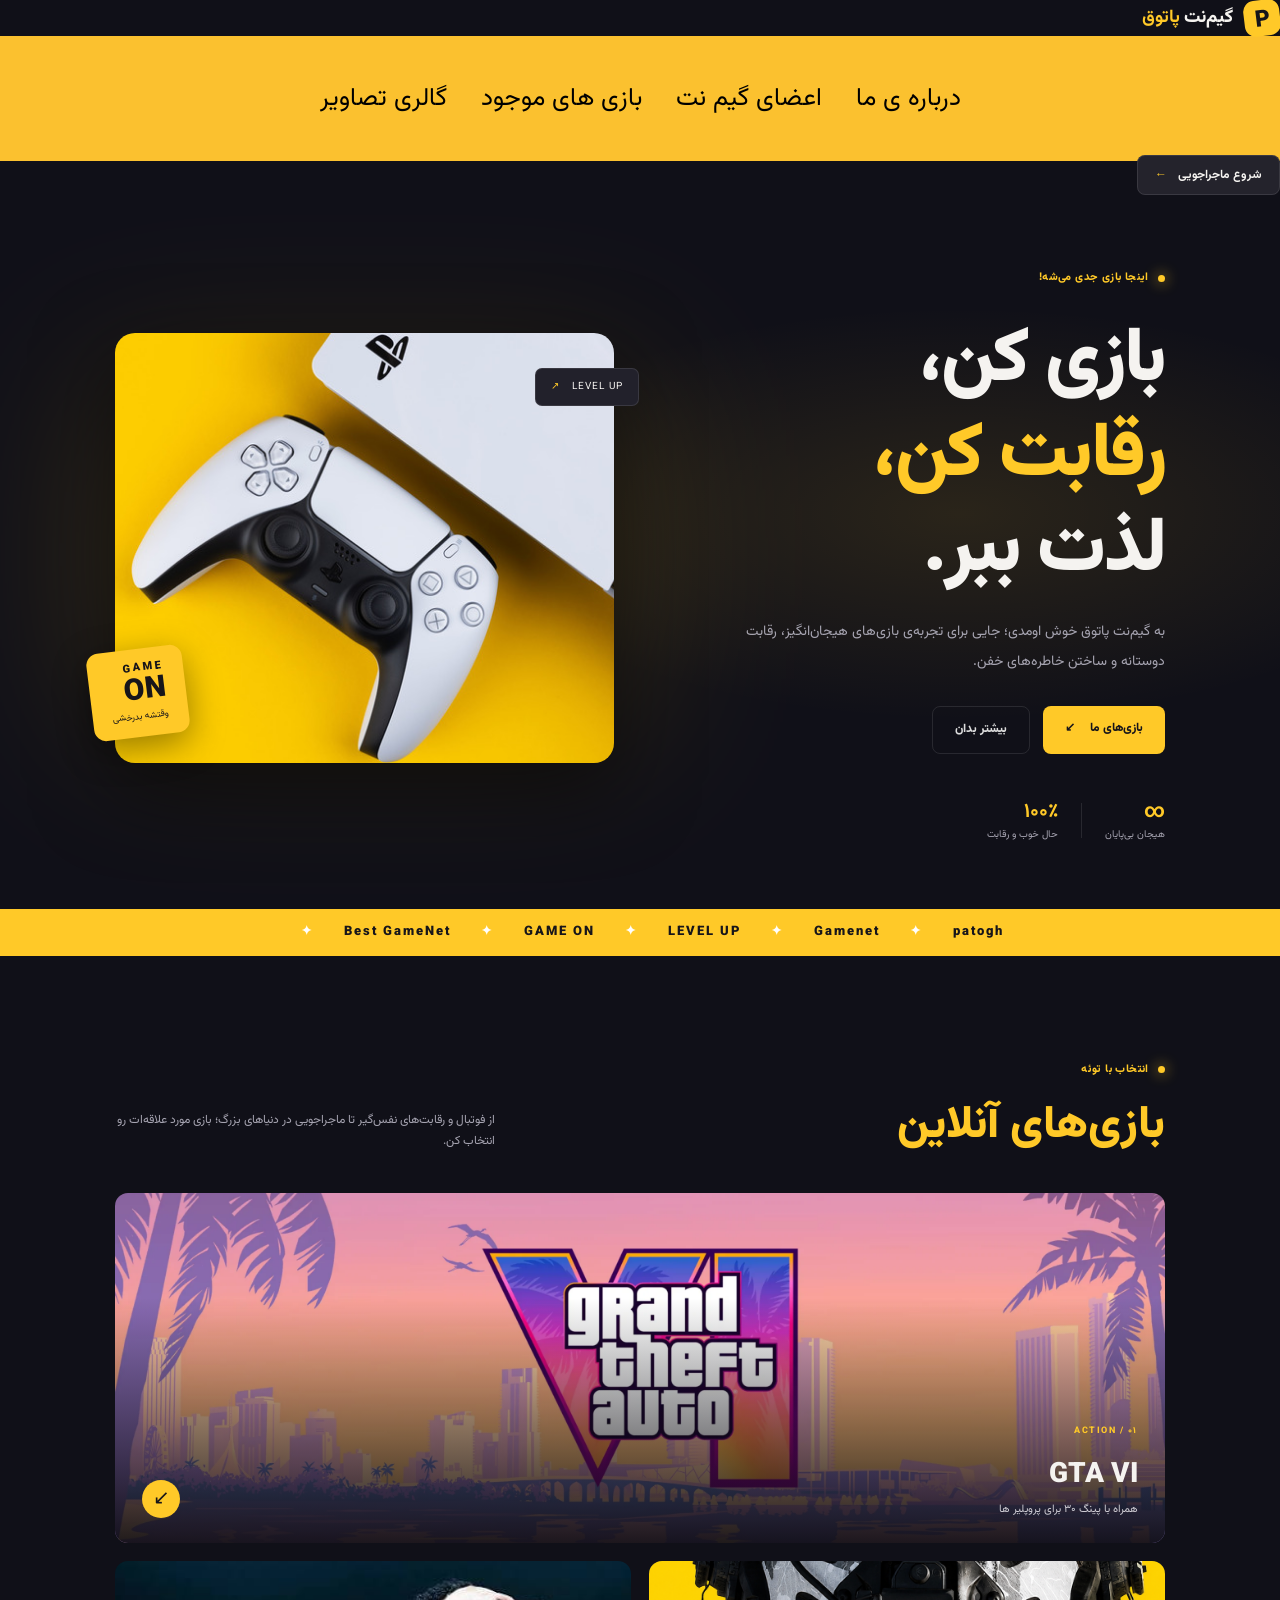
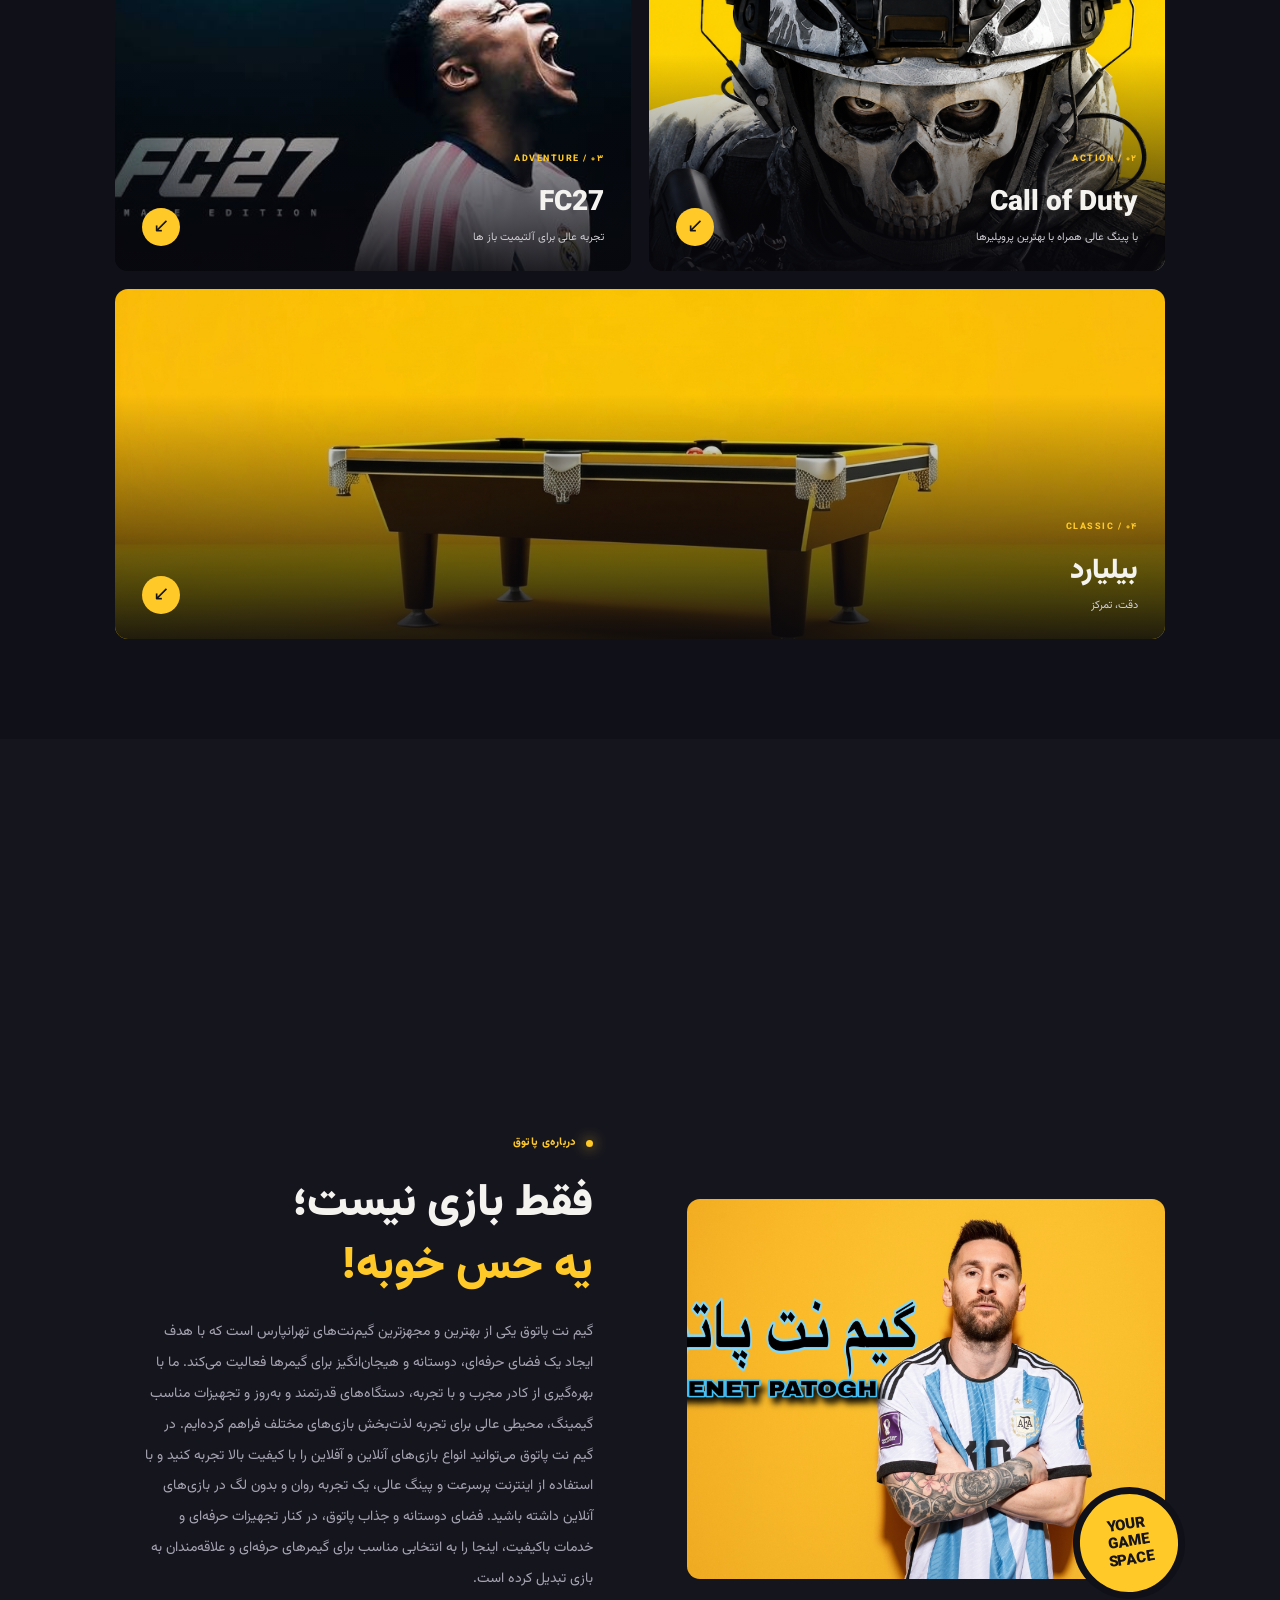
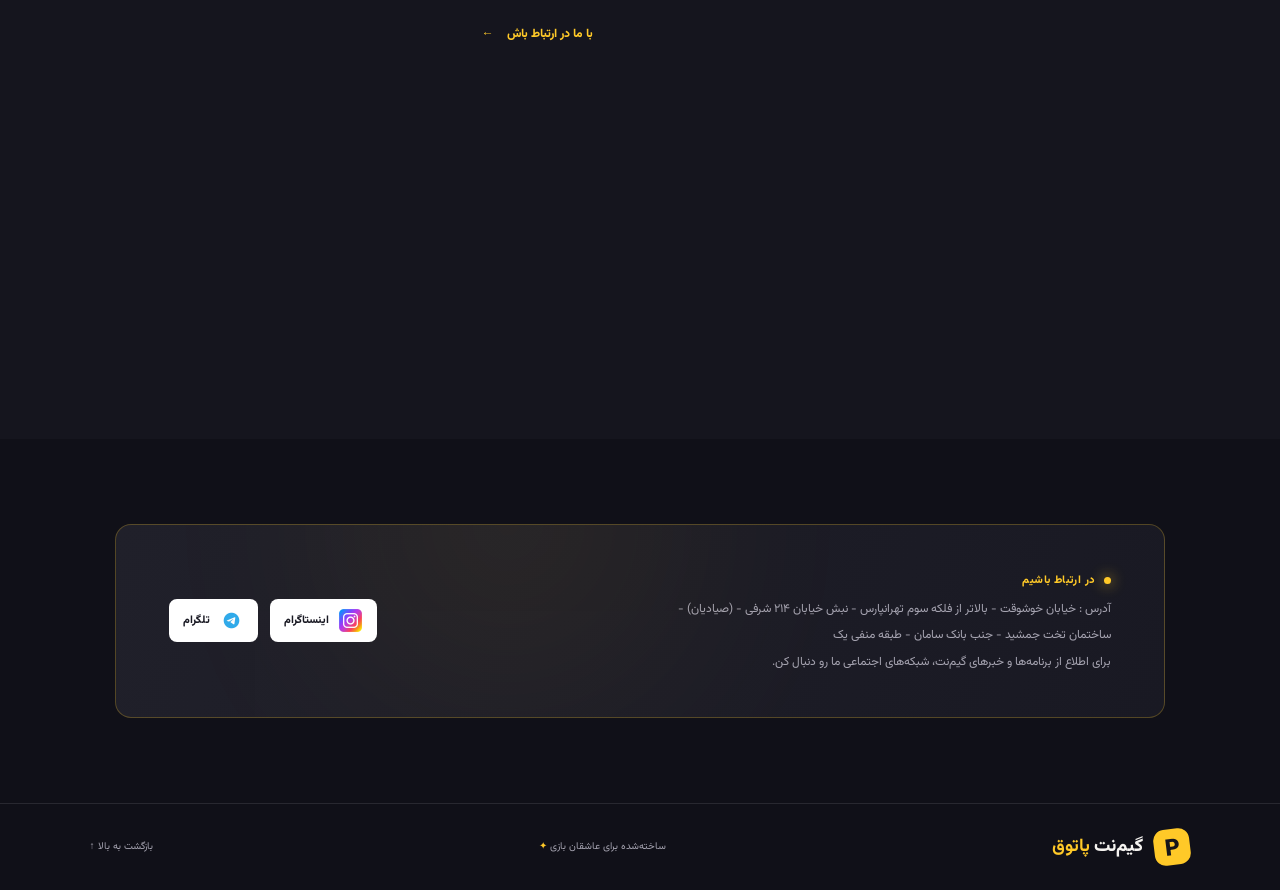
<file: index.html>
<!doctype html>
<html lang="fa" dir="rtl">
  <head>
    <meta charset="UTF-8" />
    <meta name="viewport" content="width=device-width, initial-scale=1.0" />
    <meta name="theme-color" content="#101018" />
    <meta name="description" content="گیم‌نت پاتوق؛ تجربه‌ای متفاوت از بازی، رقابت و سرگرمی" />
    <title>گیم‌نت پاتوق | دنیای بازی</title>
    <link rel="stylesheet" href="style2.css">
    <link rel="stylesheet" href="style.css" />
    <link rel="preconnect" href="https://fonts.googleapis.com" />
    <link rel="preconnect" href="https://fonts.gstatic.com" crossorigin />
    <link
      href="https://fonts.googleapis.com/css2?family=Vazirmatn:wght@400;500;600;700;800;900&display=swap"
      rel="stylesheet"
    />
  </head>
  <body>
    <header class="site-header">
      <a class="brand" href="#home" aria-label="گیم‌نت پاتوق">
        <span class="brand-mark">P</span>
        <span>گیم‌نت <b>پاتوق</b></span>
      </a>
       <div class="menu">
      <ul class="header-list">
        <li class="header-item"><a href="#yek">درباره ی ما</a></li>
        <li class="header-item">
          <a href="member.html" target="_blank">اعضای گیم نت</a>
        </li>
        <li class="header-item"><a href="game.html">بازی های موجود</a></li>
        <li class="header-item"><a href="galery.html">گالری تصاویر</a></li>
      </ul>
    </div>
      </nav>
      <a class="header-cta" href="#games">شروع ماجراجویی <span>←</span></a>
      <button class="menu-toggle" aria-label="باز کردن منو" aria-expanded="false">☰</button>
    </header>

    <main>
      <section class="hero" id="home">
        <div class="hero-copy">
          <span class="eyebrow"><i></i> اینجا بازی جدی می‌شه!</span>
          <h1>بازی کن،<br /><em>رقابت کن،</em><br />لذت ببر.</h1>
          <p>
            به گیم‌نت پاتوق خوش اومدی؛ جایی برای تجربه‌ی بازی‌های هیجان‌انگیز، رقابت دوستانه و ساختن
            خاطره‌های خفن.
          </p>
          <div class="hero-actions">
            <a class="btn btn-primary" href="#games">بازی‌های ما <span>↙</span></a>
            <a class="btn btn-ghost" href="#about">بیشتر بدان</a>
          </div>
          <div class="hero-meta">
            <div><strong>∞</strong><span>هیجان بی‌پایان</span></div>
            <div class="meta-line"></div>
            <div><strong>۱۰۰٪</strong><span>حال خوب و رقابت</span></div>
          </div>
        </div>
        <div class="hero-art">
          <div class="hero-glow"></div>
          <img src="jej/image/intro-1772377579 (1).jpg" alt="تصویر گیم‌نت پاتوق با تم فوتبال" />
          <div class="hero-sticker"><span>GAME</span><b>ON</b><small>وقتشه بدرخشی</small></div>
          <div class="float-tag">LEVEL UP <span>↗</span></div>
        </div>
      </section>

      <section class="ticker" aria-label="شعار گیم‌نت">
        <div>
         Best GameNet <span>✦</span> GAME ON <span>✦</span> LEVEL UP <span>✦</span> Gamenet
          <span>✦</span> patogh <span>✦</span>
        </div>
      </section>

      <section class="games section" id="games">
        <div class="section-heading">
          <div>
            <span class="eyebrow"><i></i> انتخاب با توئه</span>
            <h2> <em>بازی‌های آنلاین</em></h2>
          </div>
          <p>
            از فوتبال و رقابت‌های نفس‌گیر تا ماجراجویی در دنیاهای بزرگ؛ بازی مورد علاقه‌ات رو انتخاب
            کن.
          </p>
        </div>
        <div class="game-grid">
          <article class="game-card game-card-wide">
            <img src="jej/image/media-GTA-VI-landing-cover-scaled.webp" alt="بازی فوتبال FC 27" />
            <div class="card-shade"></div>
            <div class="card-content">
              <span class="card-number">۰۱ / ACTION</span>
              <h3>GTA VI</h3>
              <p>همراه با پینگ ۳۰ برای پروپلیر ها</p>
              <a href="#contact" aria-label="اطلاعات بیشتر درباره FC 27">↙</a>
            </div>
          </article>
          <article class="game-card">
            <img src="images/colchat.png" alt="بازی Call of Duty" />
            <div class="card-shade"></div>
            <div class="card-content">
              <span class="card-number">۰۲ / ACTION</span>
              <h3>Call of Duty</h3>
              <p>با پینگ عالی همراه با بهترین پروپلیرها</p>
              <a href="#contact" aria-label="اطلاعات بیشتر درباره Call of Duty">↙</a>
            </div>
          </article>
          <article class="game-card">
            <img src="jej/image/images.jpeg" alt="بازی Grand Theft Auto VI" />
            <div class="card-shade"></div>
            <div class="card-content">
              <span class="card-number">۰۳ / ADVENTURE</span>
              <h3>FC27</h3>
              <p>تجربه عالی برای آلتیمیت باز ها</p>
              <a href="#contact" aria-label="اطلاعات بیشتر درباره GTA VI">↙</a>
            </div>
          </article>
          <article class="game-card game-card-wide billiard">
            <img src="images/biligem.jpeg" alt="میز بیلیارد" />
            <div class="card-shade"></div>
            <div class="card-content">
              <span class="card-number">۰۴ / CLASSIC</span>
              <h3>بیلیارد</h3>
              <p>دقت، تمرکز </p>
              <a href="#contact" aria-label="اطلاعات بیشتر درباره بیلیارد">↙</a>
            </div>
          </article>
        </div>
      </section>

      <section class="about section" id="about">
        <div class="about-visual">
          <img src="images/gamenetmessi.jpeg" alt="گیم‌نت پاتوق" /><span class="about-badge"
            >YOUR<br />GAME<br />SPACE</span
          >
        </div>
        <div class="about-copy">
          <span class="eyebrow"><i></i> درباره‌ی پاتوق</span>
          <h2 id="yek">فقط بازی نیست؛<br /><em>یه حس خوبه!</em></h2>
          <p>
            
          گیم نت پاتوق یکی از بهترین و مجهزترین گیم‌نت‌های تهرانپارس است که با هدف ایجاد یک فضای
          حرفه‌ای، دوستانه و هیجان‌انگیز برای گیمرها فعالیت می‌کند. ما با بهره‌گیری از کادر مجرب و
          با تجربه، دستگاه‌های قدرتمند و به‌روز و تجهیزات مناسب گیمینگ، محیطی عالی برای تجربه
          لذت‌بخش بازی‌های مختلف فراهم کرده‌ایم. در گیم نت پاتوق می‌توانید انواع بازی‌های آنلاین و
          آفلاین را با کیفیت بالا تجربه کنید و با استفاده از اینترنت پرسرعت و پینگ عالی، یک تجربه
          روان و بدون لگ در بازی‌های آنلاین داشته باشید. فضای دوستانه و جذاب پاتوق، در کنار تجهیزات
          حرفه‌ای و خدمات باکیفیت، اینجا را به انتخابی مناسب برای گیمرهای حرفه‌ای و علاقه‌مندان به
          بازی تبدیل کرده است.
          </p>
          <a class="text-link" href="#contact">با ما در ارتباط باش <span>←</span></a>
        </div>
      </section>

      <section class="contact section" id="contact">
        <div class="contact-panel">
          <div>
            <span class="eyebrow"><i></i> در ارتباط باشیم</span>
<p>
        آدرس : خیابان خوشوقت - بالاتر از فلکه سوم تهرانپارس - نبش خیابان ۲۱۴ شرفی - (صیادیان) -
        ساختمان تخت جمشید - جنب بانک سامان - طبقه منفی یک</p>            <p>برای اطلاع از برنامه‌ها و خبرهای گیم‌نت، شبکه‌های اجتماعی ما رو دنبال کن.</p>
          </div>
          <div class="socials">
            <a href="https://www.instagram.com/patogh_game_net/" aria-label="اینستاگرام"
              ><img src="images/instagram.webp" alt="" />اینستاگرام</a
            >
            <a href="https://t.me/patoghgamenett" aria-label="تلگرام"><img src="images/telegram.webp" alt="" />تلگرام</a>
          </div>
        </div>
      </section>
    </main>

    <footer>
      <a class="brand" href="#home"
        ><span class="brand-mark">P</span><span>گیم‌نت <b>پاتوق</b></span></a
      >
      <p>ساخته‌شده برای عاشقان بازی <span>✦</span></p>
      <a href="#home" class="back-top">بازگشت به بالا ↑</a>
    </footer>
    <script>
      const toggle = document.querySelector('.menu-toggle');
      const nav = document.querySelector('.nav');
      toggle.addEventListener('click', () => {
        const opened = nav.classList.toggle('is-open');
        toggle.setAttribute('aria-expanded', String(opened));
      });
      nav.querySelectorAll('a').forEach((link) =>
        link.addEventListener('click', () => {
          nav.classList.remove('is-open');
          toggle.setAttribute('aria-expanded', 'false');
        })
      );
    </script>
  </body>
</html>
</file>
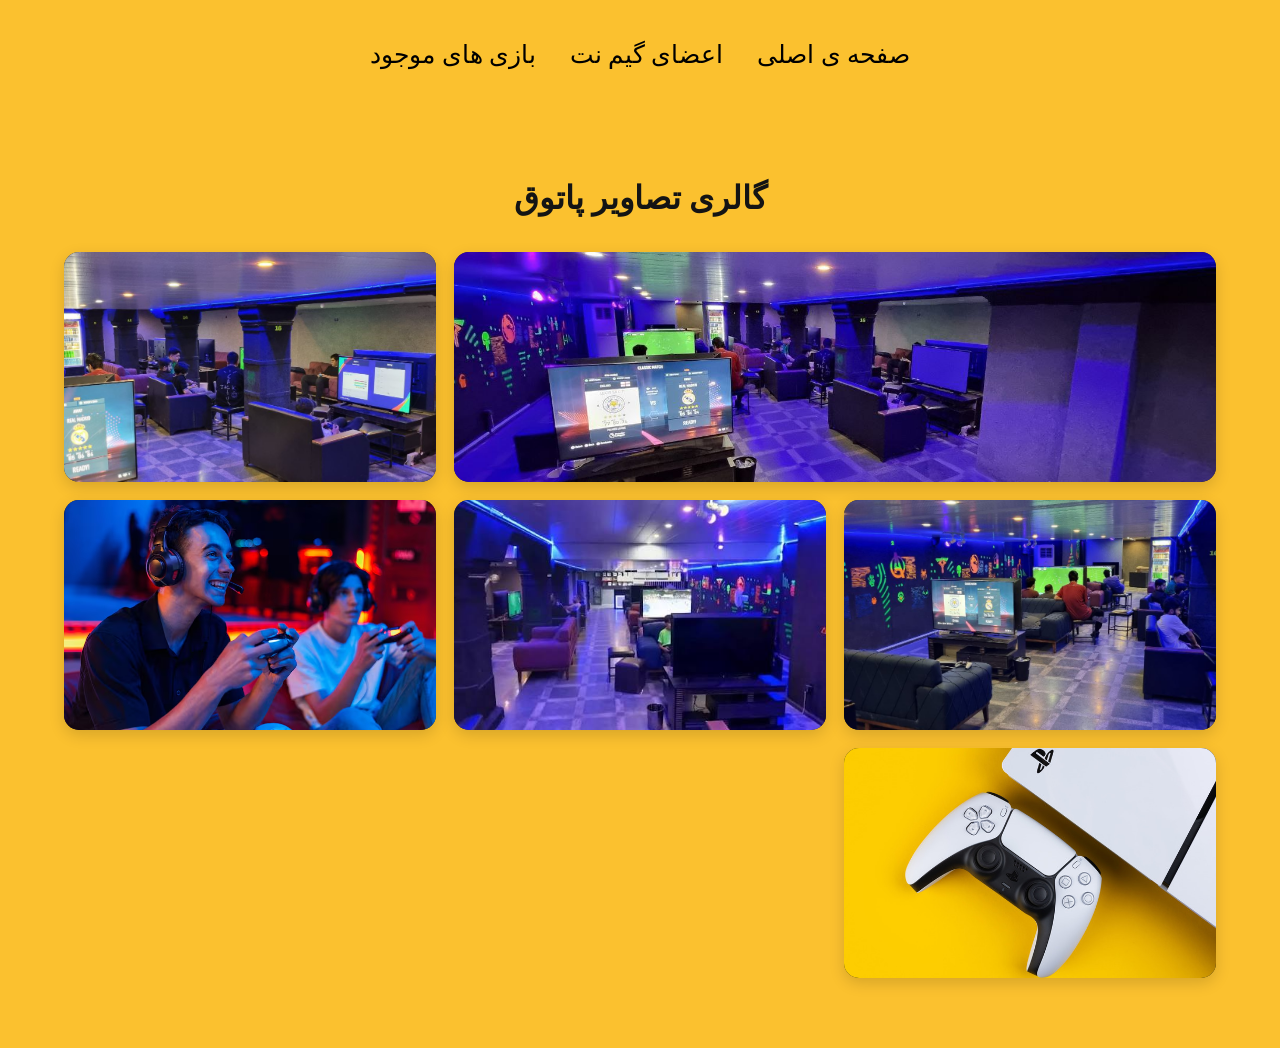
<file: galery.html>
<!doctype html>
<html dir="rtl" lang="en">
  <head>
    <meta charset="UTF-8" />
    <meta name="viewport" content="width=device-width, initial-scale=1.0" />
    <title>یم نت پاتوق | Gamenet patogh</title>
    <link rel="stylesheet" href="css/fifa.css" />
    <link rel="stylesheet" href="gal.css" />
  </head>
  <body>
    <div class="menu">
      <ul class="header-list">
        <li class="header-item"><a href="index.html">صفحه ی اصلی</a></li>
        <li class="header-item">
          <a href="member.html" target="_blank">اعضای گیم نت</a>
        </li>
        <li class="header-item"><a href="game.html">بازی های موجود</a></li>
      </ul>
    </div>

    <section class="gallery">
      <div class="gallery-title">
        <h2>گالری تصاویر پاتوق</h2>
      </div>

      <div class="gallery-container">
        <div class="gallery-item item-large">
          <img
            src="jej/image/telegram-cloud-photo-size-4-5967802945955282401-y.jpg"
            alt="گیم نت پاتوق"
          />
        </div>

        <div class="gallery-item">
          <img
            src="jej/image/telegram-cloud-photo-size-4-5969844837832311628-y.jpg"
            alt="سیستم های گیمینگ"
          />
        </div>

        <div class="gallery-item">
          <img
            src="jej/image/telegram-cloud-photo-size-4-5969844837832311627-y.jpg"
            alt="محیط گیم نت"
          />
        </div>

        <div class="gallery-item">
          <img src="jej/image/images (9).jpeg" alt="بازی گروهی" />
        </div>

        <div class="gallery-item">
          <img
            src="jej/image/two-teen-friends-headphones-are-playing-game-console-using-gamepads-smiling_1268-25912.avif"
            alt="تجهیزات گیمینگ"
          />
        </div>

        <div class="gallery-item">
          <img src="jej/image/intro-1772377579 (1).jpg" alt="گیم نت پاتوق" />
        </div>
      </div>
    </section>
  </body>
</html>
</file>
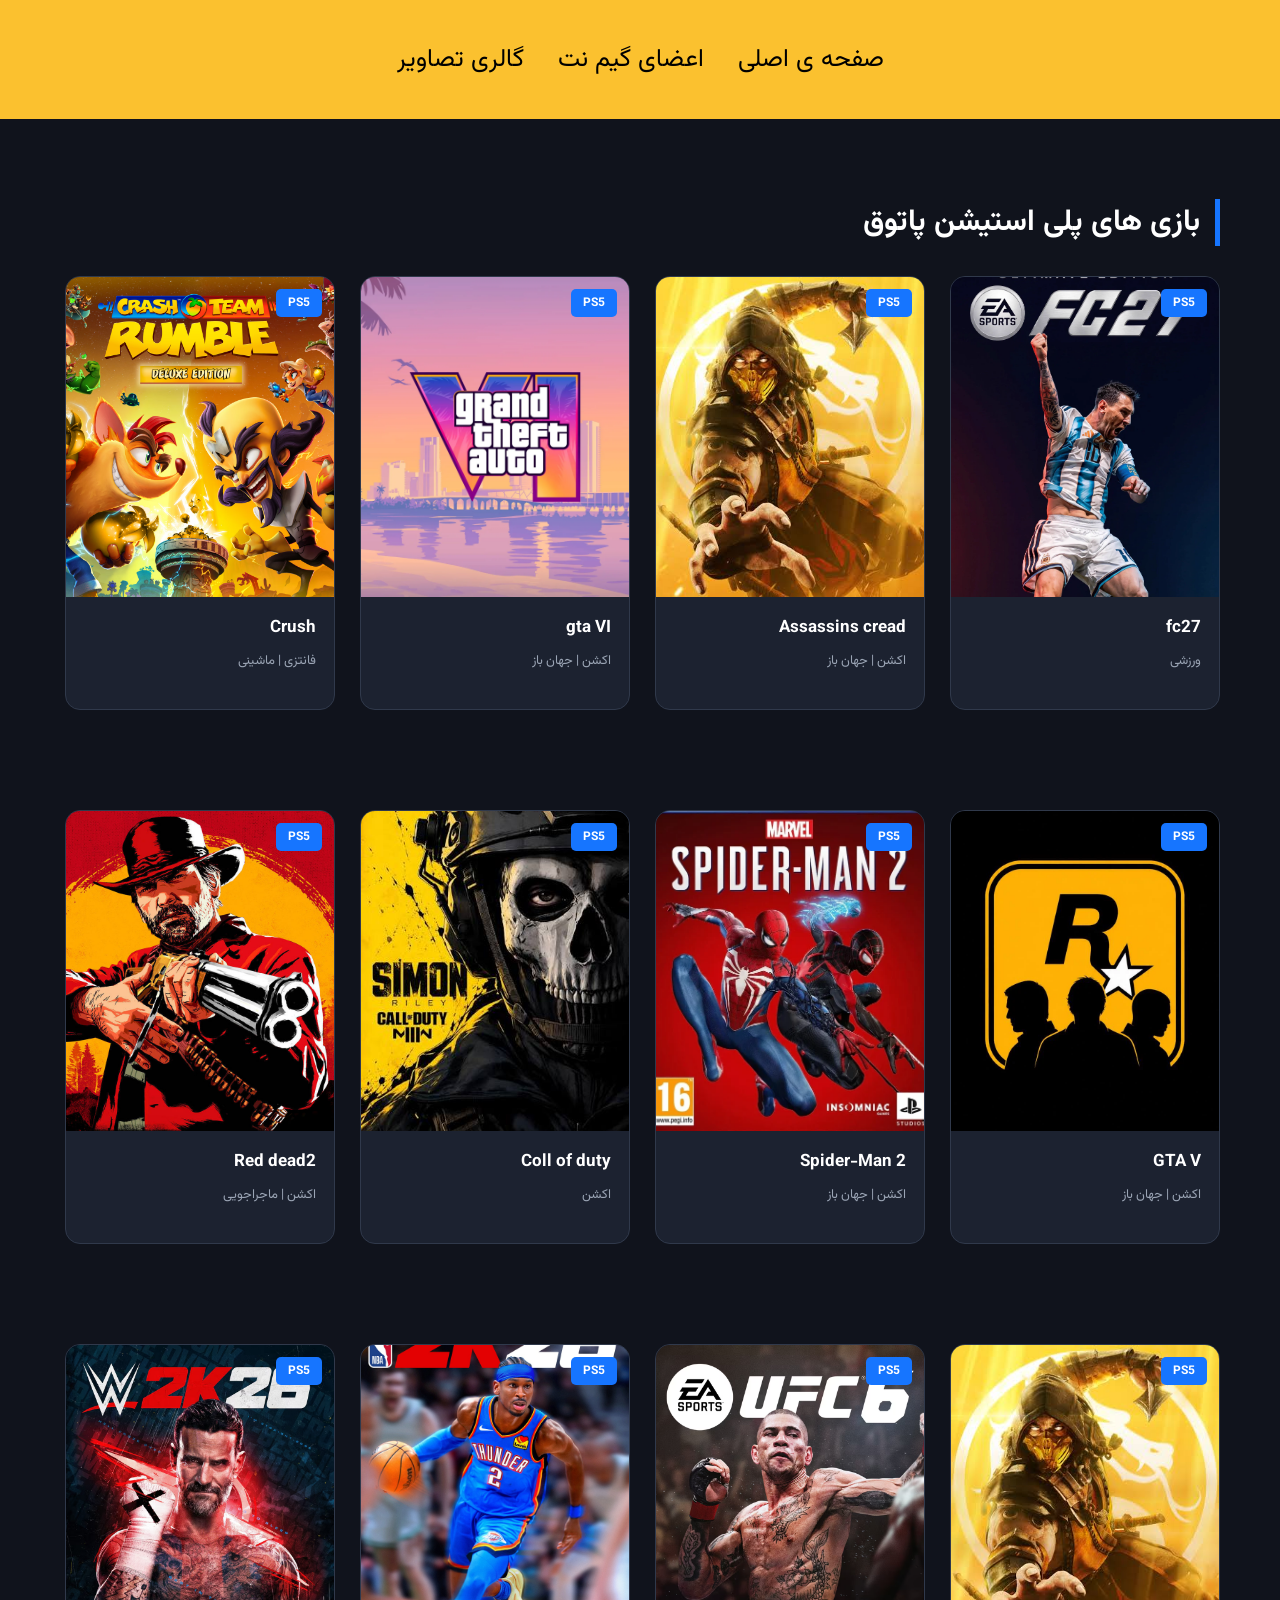
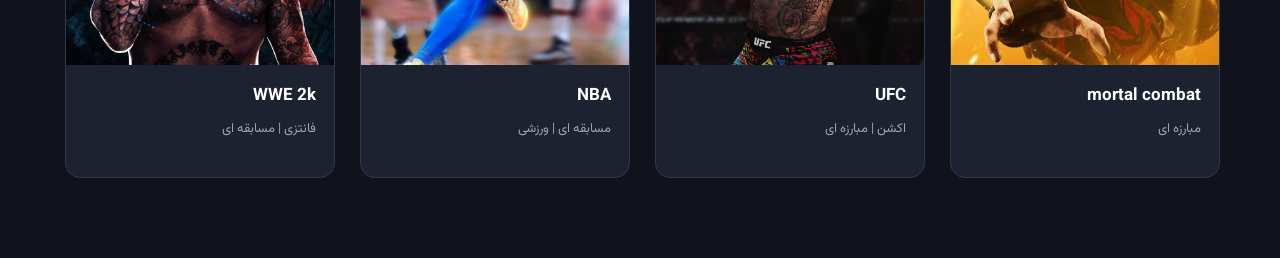
<file: game.html>
<!doctype html>
<html dir="rtl" lang="fa">
  <head>
    <meta charset="utf-8" />
    <meta name="viewport" content="width = device-width,initial-scale=1.0" />
    <title>گیم نت پاتوق | Gamenet patogh</title>
    <link rel="stylesheet" href="css/fifa.css" />
    <link rel="stylesheet" href="game.css" />
  </head>

  <body>
    <div class="menu">
      <ul class="header-list">
        <li class="header-item"><a href="index.html">صفحه ی اصلی</a></li>
        <li class="header-item">
          <a href="member.html" target="_blank">اعضای گیم نت</a>
        </li>
        <li class="header-item"><a href="galery.html">گالری تصاویر</a></li>
      </ul>
    </div>

    <section class="games">
      <h1 > بازی های پلی استیشن پاتوق</h1>

      <div class="games-container">
        <div class="game-card">
          <div class="game-image">
            <img src="jej/image/HN-G75HWEAAFkyh.webp" alt="" />
            <span class="badge">PS5</span>
          </div>

          <div class="game-info">
            <h2>fc27</h2>
            <p>ورزشی
            <div class="game-footer"></div>
          </div>
        </div>

        <div class="game-card">
          <div class="game-image">
            <img src="jej/image/images (10).jpeg" alt="Spider Man" />
            <span class="badge">PS5</span>
          </div>

          <div class="game-info">
            <h2>Assassins cread</h2>
            <p>اکشن | جهان باز</p>

            <div class="game-footer"></div>
          </div>
        </div>

              <div class="games-container">
        <div class="game-card">
          <div class="game-image">
            <img src="jej/image/media-GTA-VI-landing-cover-scaled.webp" alt="God of War" />
            <span class="badge">PS5</span>
          </div>

          <div class="game-info">
            <h2>gta VI</h2>
            <p>اکشن | جهان باز</p>

            <div class="game-footer"></div>
          </div>
        </div>

      <div class="games-container">
        <div class="game-card">
          <div class="game-image">
            <img src="jej/image/dde2775a23621bb54c0f4a0973944c952f9dd23c7c75c107.avif" alt="" />
            <span class="badge">PS5</span>
          </div>

          <div class="game-info">
            <h2>Crush</h2>
            <p>فانتزی | ماشینی</p>

            <div class="game-footer"></div>
          </div>
        </div>

        



      </div>
    </section>


       <section class="games">
      <div class="games-container">
        <div class="game-card">
          <div class="game-image">
            <img src="jej/image/HXTcwZ2XoAAT5nI.webp" alt="" />
            <span class="badge">PS5</span>
          </div>

          <div class="game-info">
            <h2>GTA V</h2>
            <p>اکشن | جهان باز
            <div class="game-footer"></div>
          </div>
        </div>

        <div class="game-card">
          <div class="game-image">
            <img src="jej/image/cover_large-e1695930545262.webp" alt="" />
            <span class="badge">PS5</span>
          </div>

          <div class="game-info">
            <h2>Spider-Man 2</h2>
            <p>اکشن | جهان باز</p>

            <div class="game-footer"></div>
          </div>
        </div>

              <div class="games-container">
        <div class="game-card">
          <div class="game-image">
            <img src="jej/image/images (6).jpeg" alt="" />
            <span class="badge">PS5</span>
          </div>

          <div class="game-info">
            <h2>Coll of duty</h2>
            <p>اکشن </p>

            <div class="game-footer"></div>
          </div>
        </div>

      <div class="games-container">
        <div class="game-card">
          <div class="game-image">
            <img src="jej/image/red_dead_redemption_2_wallpaper_v_2_by_3demerzel_ddhljyu-fullview.jpg" alt="" />
            <span class="badge">PS5</span>
          </div>

          <div class="game-info">
            <h2>Red dead2</h2>
            <p>اکشن | ماجراجویی</p>

            <div class="game-footer"></div>
          </div>
        </div>

        



      </div>
    </section>

     <section class="games">

      <div class="games-container">
        <div class="game-card">
          <div class="game-image">
            <img src="jej/image/images (10).jpeg" alt="" />
            <span class="badge">PS5</span>
          </div>

          <div class="game-info">
            <h2>mortal combat</h2>
            <p>مبارزه ای
            <div class="game-footer"></div>
          </div>
        </div>

        <div class="game-card">
          <div class="game-image">
            <img src="jej/image/83baec5746075ec3e379c096dfe68111095c91cb7139a633.avif" alt="Spider Man" />
            <span class="badge">PS5</span>
          </div>

          <div class="game-info">
            <h2>UFC</h2>
            <p>اکشن | مبارزه ای</p>

            <div class="game-footer"></div>
          </div>
        </div>

              <div class="games-container">
        <div class="game-card">
          <div class="game-image">
            <img src="jej/image/apps.23652.13957745975285029.52df9602-ccd8-4a0d-873f-5731652c7052 (1).96b7a071-ff3c-4629-9cf6-9b37098e28fa" alt="God of War" />
            <span class="badge">PS5</span>
          </div>

          <div class="game-info">
            <h2>NBA</h2>
            <p>مسابقه ای | ورزشی</p>

            <div class="game-footer"></div>
          </div>
        </div>

      <div class="games-container">
        <div class="game-card">
          <div class="game-image">
            <img src="jej/image/a1a698c1912cbafeaec1744f804491492af00a1c359d5806.avif" alt="" />
            <span class="badge">PS5</span>
          </div>

          <div class="game-info">
            <h2>WWE 2k</h2>
            <p>فانتزی | مسابقه ای</p>

            <div class="game-footer"></div>
          </div>
        </div>

        



      </div>
    </section>


    
  </body>
</html>
</file>
<file: style2.css>
* {
  margin: 0;
  padding: 0;
  box-sizing: border-box;
  scroll-behavior: smooth;
}
body {
  font-family: Byekan;
  background-color: #fbc12f;
}
.menu {
  background-color: #fbc12f;
}
.header-list {
  list-style-type: none;
  text-align: center;
}
.header-item {
  display: inline-block;
  padding: 40px 15px;
  font-size: 25px;
  color: black;
}
.header-item a {
  text-decoration: none;
  color: black;
}
.header-item:hover {
  color: white;
}
.aks {
  height: 1130px;
}

.bazi {
  text-align: center;
  display: inline-block;
}
.titr {
  font-size: 28px;
  text-align: center;
  background-color: #2596be;
  color: black;
  font-family: sans-serif;
  display: inline-block;
  border-radius: 50px;
  font-size: 40px;
  width: 400px;
  margin: 15px 0;
}
.bazi-list {
  list-style-type: none;
}
.bazi-item {
  list-style-type: none;
  width: 560px;
  height: 500px;
  display: inline-block;
}
.gta {
  width: 566px;
  height: 890px;
}
.fc27 {
  width: 569px;
  height: 890px;
}

.cod {
  width: 680px;
  height: 890px;
}
.biliard {
  width: 1200px;
  height: 880px;
  background-image: url(../images/biligem.jpeg);
  background-position: center;
  background-size: cover;
  display: inline-block;
}
.todar {
  width: 700px;
  height: 700px;
  background-color: rgba(255.255.255, 0.9);
  margin-right: 1100px;
  margin-top: 160px;
  border-radius: 20%;
  text-align: center;
  padding: 100px 70px;
  color: white;
}
.biliard-titr {
  font-size: 60px;
  text-align: center;
  padding-right: 120px;
  font-weight: bold;
}
.biliard-matn {
  line-height: 3;
  font-size: 25px;
  color: black;
  text-align: justify;
  padding-right: 50px;
  direction: rtl;
  margin-top: 50px;
}
.about {
  background-image: url(../images/gamepat.png);
  background-repeat: no-repeat;
  background-size: cover;
  height: 1300px;
  background-blend-mode: multiply;
}
.circle {
  width: 900px;
  display: inline-block;
  height: 900px;
  background-color: rgba(130, 130, 130, 0.7);
  margin-top: 190px;
  margin-right: 400px;
  border-radius: 50%;
  padding: 100px 70px;
  color: white;
}
.circle-titr {
  color: #fbc12f;
  font-size: 80px;
  text-align: center;
}
.circle-matn {
  line-height: 2.8;
  font-size: 22px;
  color: white;
  padding: 70px 14px;
  text-align: justify;
  direction: rtl;
  font-weight: bold;
}
.footer {
  height: 250px;
  background-color: white;
  text-align: center;
}
.footer p {
  font-size: 20px;
  padding-top: 30px;
  padding-right: 30px;
  border-radius: 30px;
  color: black;
  font-weight: bold;
  text-align: right;
}
.instagram {
  width: 90px;
}
.telegram {
  width: 90px;
}
.bale {
  width: 90px;
}
.aksha {
  display: flex;
  flex-direction: column;
}
.tasvir {
  max-width: 100%;
  height: auto;
  display: block;
  object-fit: cover;
  border-radius: 10px;
  transition: all 0.3s ease;
}
.crush {
  width: 100%;
}
.asas {
  width: 30%;
}
.ps5 {
  width: 98%;
}
</file>
<file: style.css>
@import url('https://fonts.googleapis.com/css2?family=Vazirmatn:wght@400;500;600;700;800;900&display=swap');
:root {
  --bg: #101018;
  --panel: #191923;
  --text: #f5f3f0;
  --muted: #a6a4b1;
  --accent: #ffc928;
  --accent2: #ff7a28;
  --line: rgba(255, 255, 255, 0.1);
}
* {
  box-sizing: border-box;
}
html {
  scroll-behavior: smooth;
  scroll-padding-top: 90px;
}
body {
  margin: 0;
  background: var(--bg);
  color: var(--text);
  font-family: 'Vazirmatn', Tahoma, sans-serif;
  line-height: 1.8;
}
a {
  color: inherit;
  text-decoration: none;
}

.brand {
  display: flex;
  align-items: center;
  gap: 11px;
  font-size: 18px;
  font-weight: 800;
}
.brand b {
  color: var(--accent);
}
.brand-mark {
  width: 36px;
  height: 36px;
  border-radius: 11px;
  background: var(--accent);
  color: #15151b;
  display: grid;
  place-items: center;
  font-size: 23px;
  font-weight: 900;
  transform: rotate(-7deg);
}
.nav {
  display: flex;
  gap: 34px;
  color: #c5c2cc;
  font-size: 13px;
}
.nav a:hover,
.text-link:hover {
  color: var(--accent);
}
.header-cta {
  font-size: 12px;
  font-weight: 700;
  background: #24232c;
  border: 1px solid var(--line);
  padding: 10px 17px;
  border-radius: 8px;
}
.header-cta span {
  color: var(--accent);
  margin-right: 8px;
}
.menu-toggle {
  display: none;
  background: none;
  border: 0;
  color: white;
  font-size: 25px;
}
.hero {
  min-height: 610px;
  padding: 75px 9% 65px;
  display: grid;
  grid-template-columns: 1fr 1fr;
  align-items: center;
  gap: 5%;
  overflow: hidden;
  background: radial-gradient(ellipse at 75% 45%, rgba(255, 201, 40, 0.11), transparent 37%);
}
.hero-copy {
  max-width: 520px;
}
.eyebrow {
  display: inline-flex;
  align-items: center;
  gap: 9px;
  color: var(--accent);
  font-size: 11px;
  font-weight: 800;
  letter-spacing: 0.4px;
}
.eyebrow i {
  width: 7px;
  height: 7px;
  border-radius: 50%;
  background: var(--accent);
  box-shadow: 0 0 14px var(--accent);
}
h1,
h2,
h3,
p {
  margin-top: 0;
}
.hero h1 {
  font-size: clamp(45px, 6vw, 76px);
  line-height: 1.25;
  margin: 20px 0 18px;
  font-weight: 900;
  letter-spacing: -2px;
}
.hero h1 em,
h2 em {
  font-style: normal;
  color: var(--accent);
}
.hero-copy > p,
.about-copy > p,
.contact-panel p {
  color: var(--muted);
  font-size: 14px;
  max-width: 450px;
  line-height: 2.2;
}
.hero-actions {
  display: flex;
  gap: 13px;
  margin-top: 28px;
}
.btn {
  padding: 12px 22px;
  border-radius: 8px;
  font-size: 12px;
  font-weight: 800;
}
.btn-primary {
  background: var(--accent);
  color: #17151a;
}
.btn-primary span {
  margin-right: 12px;
}
.btn-ghost {
  border: 1px solid var(--line);
  color: #ddd;
}
.hero-meta {
  display: flex;
  align-items: center;
  gap: 23px;
  margin-top: 44px;
}
.hero-meta div:not(.meta-line) {
  display: flex;
  flex-direction: column;
}
.hero-meta strong {
  font-size: 20px;
  color: var(--accent);
  line-height: 1.4;
}
.hero-meta span {
  font-size: 10px;
  color: var(--muted);
}
.meta-line {
  height: 35px;
  width: 1px;
  background: var(--line);
}
.hero-art {
  position: relative;
  max-width: 560px;
  justify-self: center;
  width: 100%;
}
.hero-art > img {
  width: 100%;
  height: 430px;
  object-fit: cover;
  object-position: center;
  border-radius: 20px;
  position: relative;
  z-index: 1;
  box-shadow: 0 25px 80px #0008;
}
.hero-glow {
  position: absolute;
  inset: 10% -5%;
  background: var(--accent);
  filter: blur(90px);
  opacity: 0.16;
}
.hero-sticker {
  position: absolute;
  z-index: 2;
  left: -25px;
  bottom: 38px;
  background: var(--accent);
  color: #17151a;
  padding: 14px 20px;
  border-radius: 12px;
  transform: rotate(-7deg);
  display: flex;
  flex-direction: column;
  line-height: 1.1;
  box-shadow: 0 10px 35px #0006;
}
.hero-sticker span {
  font-size: 11px;
  font-weight: 900;
  letter-spacing: 2px;
}
.hero-sticker b {
  font-size: 30px;
  font-weight: 900;
}
.hero-sticker small {
  font-size: 9px;
  margin-top: 5px;
}
.float-tag {
  position: absolute;
  z-index: 2;
  right: -25px;
  top: 35px;
  background: #22212b;
  border: 1px solid var(--line);
  padding: 9px 15px;
  border-radius: 7px;
  font-size: 10px;
  letter-spacing: 1px;
}
.float-tag span {
  color: var(--accent);
  margin-right: 8px;
}
.ticker {
  overflow: hidden;
  background: var(--accent);
  color: #17151a;
  white-space: nowrap;
  padding: 12px 0;
  font-size: 13px;
  font-weight: 900;
  letter-spacing: 2px;
}
.ticker div {
  text-align: center;
}
.ticker span {
  margin: 0 25px;
  color: #fff;
}
.section {
  padding: 100px 9%;
}
.section-heading {
  display: flex;
  justify-content: space-between;
  align-items: end;
  margin-bottom: 35px;
  gap: 30px;
}
.section-heading h2,
.about h2,
.contact h2 {
  font-size: clamp(30px, 4vw, 45px);
  line-height: 1.4;
  margin: 10px 0 0;
  font-weight: 900;
}
.section-heading > p {
  max-width: 380px;
  color: var(--muted);
  font-size: 12px;
  margin-bottom: 5px;
}
.game-grid {
  display: grid;
  grid-template-columns: repeat(2, 1fr);
  gap: 18px;
}
.game-card {
  height: 310px;
  position: relative;
  border-radius: 13px;
  overflow: hidden;
  background: #252530;
}
.game-card-wide {
  grid-column: span 2;
  height: 350px;
}
.game-card img {
  width: 100%;
  height: 100%;
  object-fit: cover;
  transition: transform 0.6s;
}
.game-card:hover img {
  transform: scale(1.05);
}
.game-card:nth-child(2) img {
  object-position: center 35%;
}
.card-shade {
  position: absolute;
  inset: 0;
  background: linear-gradient(0deg, rgba(8, 8, 13, 0.9), transparent 70%);
}
.card-content {
  position: absolute;
  bottom: 23px;
  right: 27px;
  left: 27px;
}
.card-number {
  font-size: 9px;
  letter-spacing: 1.5px;
  color: var(--accent);
  font-weight: 800;
}
.card-content h3 {
  font-size: 28px;
  margin: 5px 0 0;
  font-weight: 900;
  direction: ltr;
  text-align: right;
}
.card-content p {
  font-size: 11px;
  color: #d0ced5;
  margin: 0;
}
.card-content > a {
  position: absolute;
  left: 0;
  bottom: 2px;
  width: 38px;
  height: 38px;
  border-radius: 50%;
  background: var(--accent);
  color: #17151a;
  display: grid;
  place-items: center;
  font-size: 20px;
}
.about {
  display: grid;
  grid-template-columns: 1fr 1fr;
  gap: 9%;
  align-items: center;
  background: #15151e;
}
.about-visual {
  height: 380px;
  position: relative;
}
.about-visual img {
  width: 100%;
  height: 100%;
  object-fit: cover;
  border-radius: 13px;
}
.about-badge {
  position: absolute;
  bottom: -20px;
  right: -20px;
  background: var(--accent);
  color: #17151a;
  border: 7px solid var(--bg);
  border-radius: 50%;
  width: 112px;
  height: 112px;
  display: grid;
  place-content: center;
  text-align: center;
  font-size: 15px;
  font-weight: 900;
  line-height: 1.15;
  transform: rotate(-9deg);
}
.about-copy h2 {
  margin: 15px 0;
}
.about-copy > p {
  margin: 18px 0 25px;
}
.text-link {
  font-size: 12px;
  font-weight: 800;
  color: var(--accent);
}
.text-link span {
  margin-right: 10px;
}
.contact {
  padding-top: 85px;
  padding-bottom: 85px;
}
.contact-panel {
  border: 1px solid rgba(255, 201, 40, 0.25);
  background: linear-gradient(115deg, #20202a, #191923);
  border-radius: 16px;
  padding: 42px 5%;
  display: flex;
  align-items: center;
  justify-content: space-between;
  gap: 30px;
  position: relative;
  overflow: hidden;
}
.contact-panel:after {
  content: '';
  position: absolute;
  width: 260px;
  height: 260px;
  border-radius: 50%;
  background: var(--accent);
  filter: blur(130px);
  opacity: 0.12;
  left: 25%;
  top: -130px;
}
.contact h2 {
  font-size: 35px;
  margin: 10px 0;
}
.contact-panel p {
  margin: 0;
  font-size: 12px;
}
.socials {
  display: flex;
  gap: 12px;
  z-index: 1;
}
.socials a {
  display: flex;
  align-items: center;
  gap: 9px;
  background: #fff;
  color: #191923;
  border-radius: 8px;
  padding: 9px 14px;
  font-size: 11px;
  font-weight: 800;
}
.socials img {
  width: 25px;
  height: 25px;
  object-fit: contain;
}
footer {
  border-top: 1px solid var(--line);
  padding: 25px 7%;
  display: flex;
  align-items: center;
  justify-content: space-between;
}
footer p {
  font-size: 10px;
  color: var(--muted);
  margin: 0;
}
footer p span {
  color: var(--accent);
}
.back-top {
  font-size: 10px;
  color: var(--muted);
}
@media (max-width: 850px) {
  .site-header {
    padding: 0 5%;
  }
  .nav {
    gap: 18px;
  }
  .hero {
    padding: 60px 6%;
    gap: 3%;
  }
  .hero-art > img {
    height: 360px;
  }
  .section {
    padding: 75px 6%;
  }
  .contact-panel {
    align-items: flex-start;
    flex-direction: column;
  }
  .socials {
    margin-top: 8px;
  }
}
@media (max-width: 640px) {
  .site-header {
    height: 70px;
  }
  .header-cta {
    display: none;
  }
  .menu-toggle {
    display: block;
  }
  .nav {
    display: none;
    position: absolute;
    top: 69px;
    right: 0;
    left: 0;
    background: #191923;
    padding: 20px 7%;
    flex-direction: column;
    gap: 15px;
    border-bottom: 1px solid var(--line);
  }
  .nav.is-open {
    display: flex;
  }
  .hero {
    grid-template-columns: 1fr;
    padding: 50px 7% 55px;
  }
  .hero h1 {
    font-size: 54px;
  }
  .hero-art {
    margin-top: 20px;
    width: 94%;
  }
  .hero-art > img {
    height: 330px;
  }
  .hero-sticker {
    left: -15px;
  }
  .float-tag {
    right: -12px;
  }
  .section {
    padding: 65px 7%;
  }
  .section-heading {
    display: block;
  }
  .section-heading > p {
    margin-top: 14px;
  }
  .game-grid {
    grid-template-columns: 1fr;
  }
  .game-card,
  .game-card-wide {
    grid-column: auto;
    height: 280px;
  }
  .game-card-wide {
    height: 300px;
  }
  .about {
    grid-template-columns: 1fr;
    gap: 45px;
  }
  .about-visual {
    height: 290px;
    margin-left: 12px;
  }
  .about-copy h2 {
    font-size: 34px;
  }
  .contact h2 {
    font-size: 29px;
  }
  .contact-panel {
    padding: 30px 7%;
  }
  .socials {
    flex-wrap: wrap;
  }
  footer {
    padding: 22px 6%;
    flex-wrap: wrap;
    gap: 15px;
  }
  footer p {
    order: 3;
    width: 100%;
  }
}
</file>
<file: css/fifa.css>
* {
  margin: 0;
  padding: 0;
  box-sizing: border-box;
  scroll-behavior: smooth;
}
body {
  font-family: Byekan;
  background-color: #fbc12f;
}
.menu {
  background-color: #fbc12f;
}
.header-list {
  list-style-type: none;
  text-align: center;
}
.header-item {
  display: inline-block;
  padding: 40px 15px;
  font-size: 25px;
  color: black;
}
.header-item a {
  text-decoration: none;
  color: black;
}
.header-item:hover {
  color: white;
}
.aks {
  height: 1130px;
}

.bazi {
  text-align: center;
  display: inline-block;
}
.titr {
  font-size: 28px;
  text-align: center;
  background-color: #2596be;
  color: black;
  font-family: sans-serif;
  display: inline-block;
  border-radius: 50px;
  font-size: 40px;
  width: 400px;
  margin: 15px 0;
}
.bazi-list {
  list-style-type: none;
}
.bazi-item {
  list-style-type: none;
  width: 560px;
  height: 500px;
  display: inline-block;
}
.gta {
  width: 566px;
  height: 890px;
}
.fc27 {
  width: 569px;
  height: 890px;
}

.cod {
  width: 680px;
  height: 890px;
}
.biliard {
  width: 1200px;
  height: 880px;
  background-image: url(../images/biligem.jpeg);
  background-position: center;
  background-size: cover;
  display: inline-block;
}
.todar {
  width: 700px;
  height: 700px;
  background-color: rgba(255.255.255, 0.9);
  margin-right: 1100px;
  margin-top: 160px;
  border-radius: 20%;
  text-align: center;
  padding: 100px 70px;
  color: white;
}
.biliard-titr {
  font-size: 60px;
  text-align: center;
  padding-right: 120px;
  font-weight: bold;
}
.biliard-matn {
  line-height: 3;
  font-size: 25px;
  color: black;
  text-align: justify;
  padding-right: 50px;
  direction: rtl;
  margin-top: 50px;
}
.about {
  background-image: url(../images/gamepat.png);
  background-repeat: no-repeat;
  background-size: cover;
  height: 1300px;
  background-blend-mode: multiply;
}
.circle {
  width: 900px;
  display: inline-block;
  height: 900px;
  background-color: rgba(130, 130, 130, 0.7);
  margin-top: 190px;
  margin-right: 400px;
  border-radius: 50%;
  padding: 100px 70px;
  color: white;
}
.circle-titr {
  color: #fbc12f;
  font-size: 80px;
  text-align: center;
}
.circle-matn {
  line-height: 2.8;
  font-size: 22px;
  color: white;
  padding: 70px 14px;
  text-align: justify;
  direction: rtl;
  font-weight: bold;
}
.footer {
  height: 250px;
  background-color: white;
  text-align: center;
}
.footer p {
  font-size: 20px;
  padding-top: 30px;
  padding-right: 30px;
  border-radius: 30px;
  color: black;
  font-weight: bold;
  text-align: right;
}
.instagram {
  width: 90px;
}
.telegram {
  width: 90px;
}
.bale {
  width: 90px;
}
.aksha {
  display: flex;
  flex-direction: column;
}
.tasvir {
  max-width: 100%;
  height: auto;
  display: block;
  object-fit: cover;
  border-radius: 10px;
  transition: all 0.3s ease;
}
.crush {
  width: 100%;
}
.asas {
  width: 30%;
}
.ps5 {
  width: 98%;
}
</file>
<file: gal.css>
.gallery {
  width: 90%;
  max-width: 1200px;
  margin: 70px auto;
  direction: rtl;
}

.gallery-title {
  text-align: center;
  margin-bottom: 35px;
}

.gallery-title h2 {
  font-size: 32px;
  color: #141414;
  margin-bottom: 10px;
}

.gallery-title p {
  color: #555;
  font-size: 16px;
}

.gallery-container {
  display: grid;
  grid-template-columns: repeat(3, 1fr);
  gap: 18px;
}

.gallery-item {
  width: 100%;
  height: 230px;
  overflow: hidden;
  border-radius: 15px;
  background-color: #222;
  cursor: pointer;
  box-shadow: 0 5px 15px rgba(0, 0, 0, 0.15);
}

.gallery-item img {
  width: 100%;
  height: 100%;
  display: block;
  object-fit: cover;
  transition: transform 0.4s ease;
}

.gallery-item:hover img {
  transform: scale(1.08);
}

.item-large {
  grid-column: span 2;
}

/* تبلت */
@media (max-width: 768px) {
  .gallery-container {
    grid-template-columns: repeat(2, 1fr);
  }

  .gallery-item {
    height: 190px;
  }

  .item-large {
    grid-column: span 2;
  }
}

/* موبایل */
@media (max-width: 480px) {
  .gallery {
    width: 94%;
  }

  .gallery-title h2 {
    font-size: 24px;
  }

  .gallery-container {
    grid-template-columns: 1fr;
    gap: 12px;
  }

  .gallery-item {
    height: 220px;
  }

  .item-large {
    grid-column: span 1;
  }
}
</file>
<file: game.css>
@import url('https://fonts.googleapis.com/css2?family=Vazirmatn:wght@400;500;600;700;800&display=swap');

* {
  margin: 0;
  padding: 0;
  box-sizing: border-box;
}

body {
  font-family: 'Vazirmatn', sans-serif;
  background-color: #10131c;
  color: #fff;
}

.games {
  max-width: 1200px;
  margin: 60px auto;
  padding: 20px;
}

.games h1 {
  font-size: 30px;
  margin-bottom: 30px;
  border-right: 5px solid #1675ff;
  padding-right: 15px;
}

.games-container {
  display: flex;
  flex-wrap: wrap;
  gap: 25px;
}

.game-card {
  width: 270px;
  background-color: #1c2230;
  border-radius: 15px;
  overflow: hidden;
  transition: 0.3s;
  border: 1px solid #30394b;
}

.game-card:hover {
  transform: translateY(-8px);
  box-shadow: 0 10px 30px #1675ff30;
  border-color: #1675ff;
}

.game-image {
  width: 100%;
  height: 320px;
  position: relative;
  overflow: hidden;
}

.game-image img {
  width: 100%;
  height: 100%;
  object-fit: cover;
  transition: 0.4s;
}

.game-card:hover .game-image img {
  transform: scale(1.08);
}

.badge {
  position: absolute;
  top: 12px;
  right: 12px;
  background-color: #1675ff;
  padding: 5px 12px;
  border-radius: 5px;
  font-size: 12px;
  font-weight: bold;
}

.game-info {
  padding: 18px;
}

.game-info h2 {
  font-size: 17px;
  margin-bottom: 10px;
}

.game-info p {
  color: #9ba5b5;
  font-size: 13px;
  margin-bottom: 20px;
}

.game-footer {
  display: flex;
  flex-direction: column;
  gap: 15px;
}

.price {
  color: #55a0ff;
  font-weight: bold;
  font-size: 15px;
}

.game-footer button {
  width: 100%;
  padding: 11px;
  background-color: #1675ff;
  color: white;
  border: none;
  border-radius: 7px;
  font-family: inherit;
  font-size: 14px;
  cursor: pointer;
  transition: 0.3s;
}

.game-footer button:hover {
  background-color: #0056d6;
}

@media (max-width: 600px) {
  .games-container {
    justify-content: center;
  }

  .game-card {
    width: 100%;
    max-width: 320px;
  }

  .games h1 {
    font-size: 23px;
  }
}
</file>
